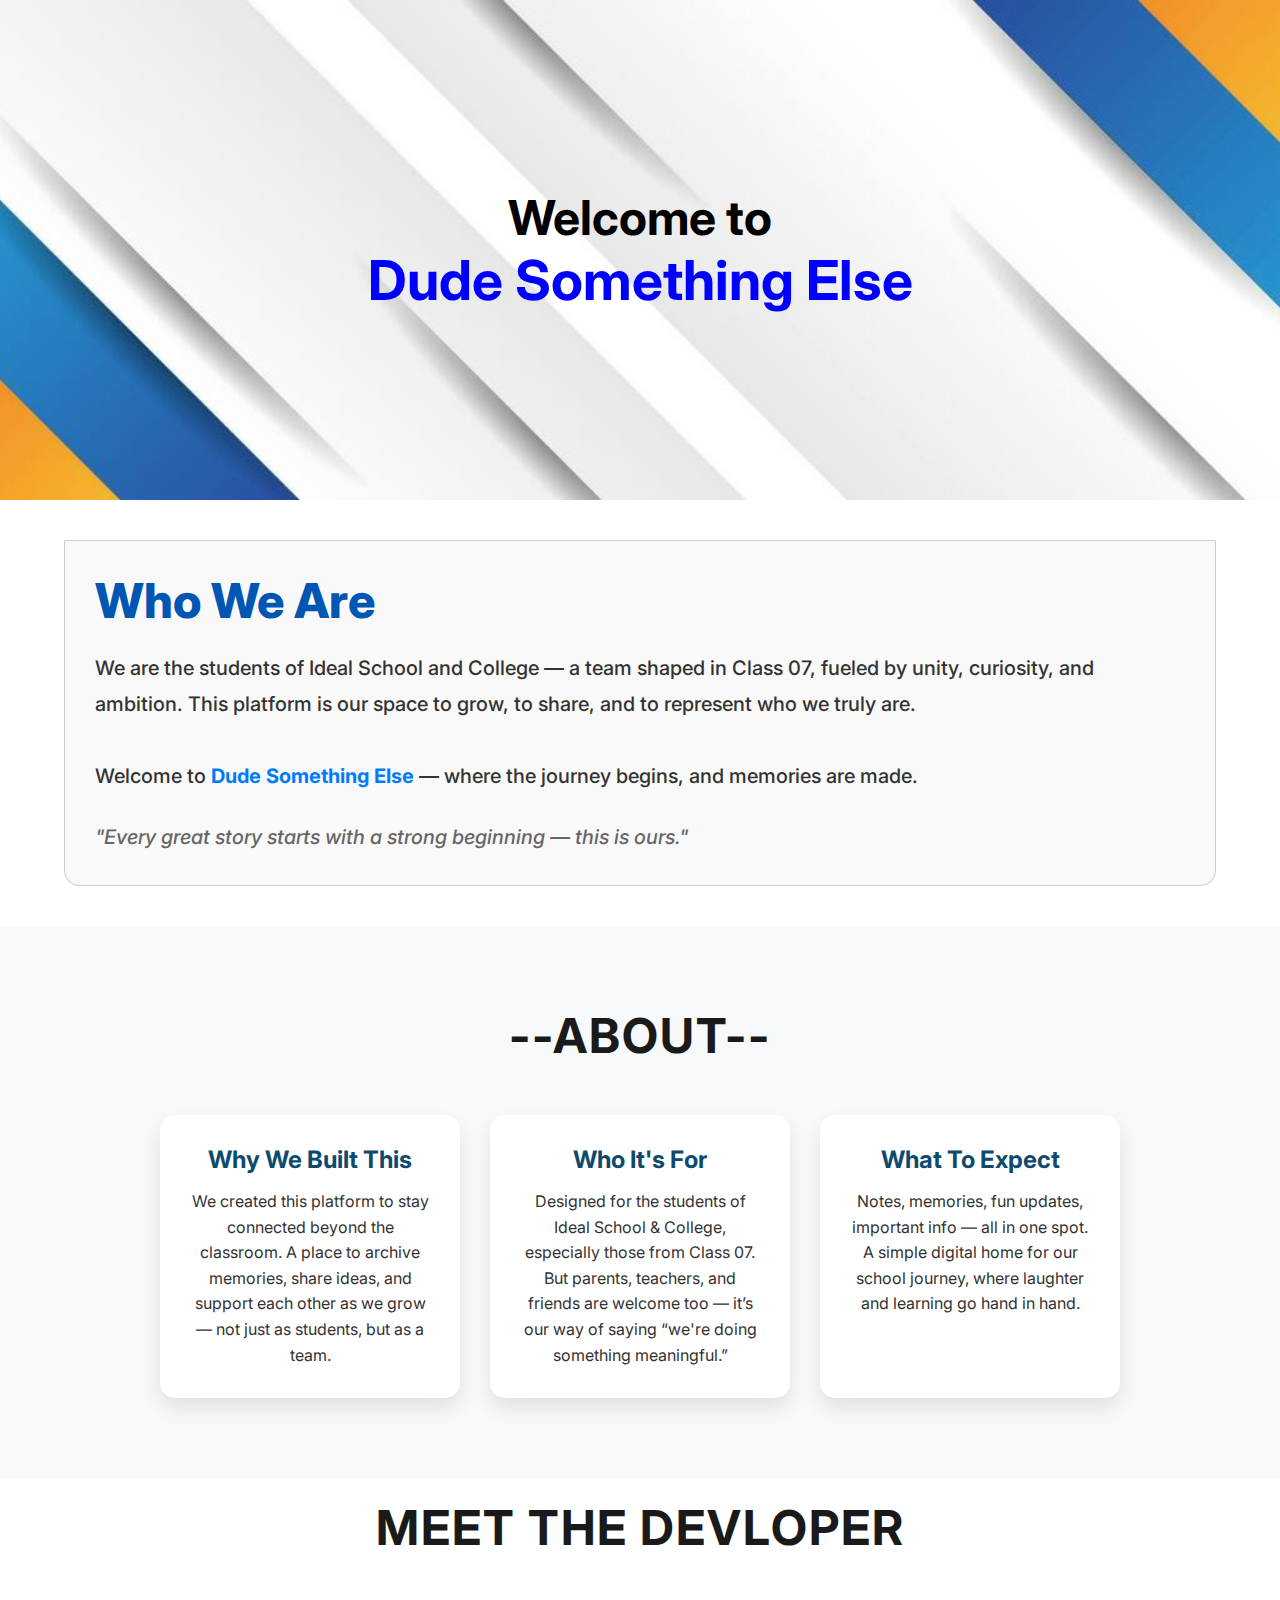
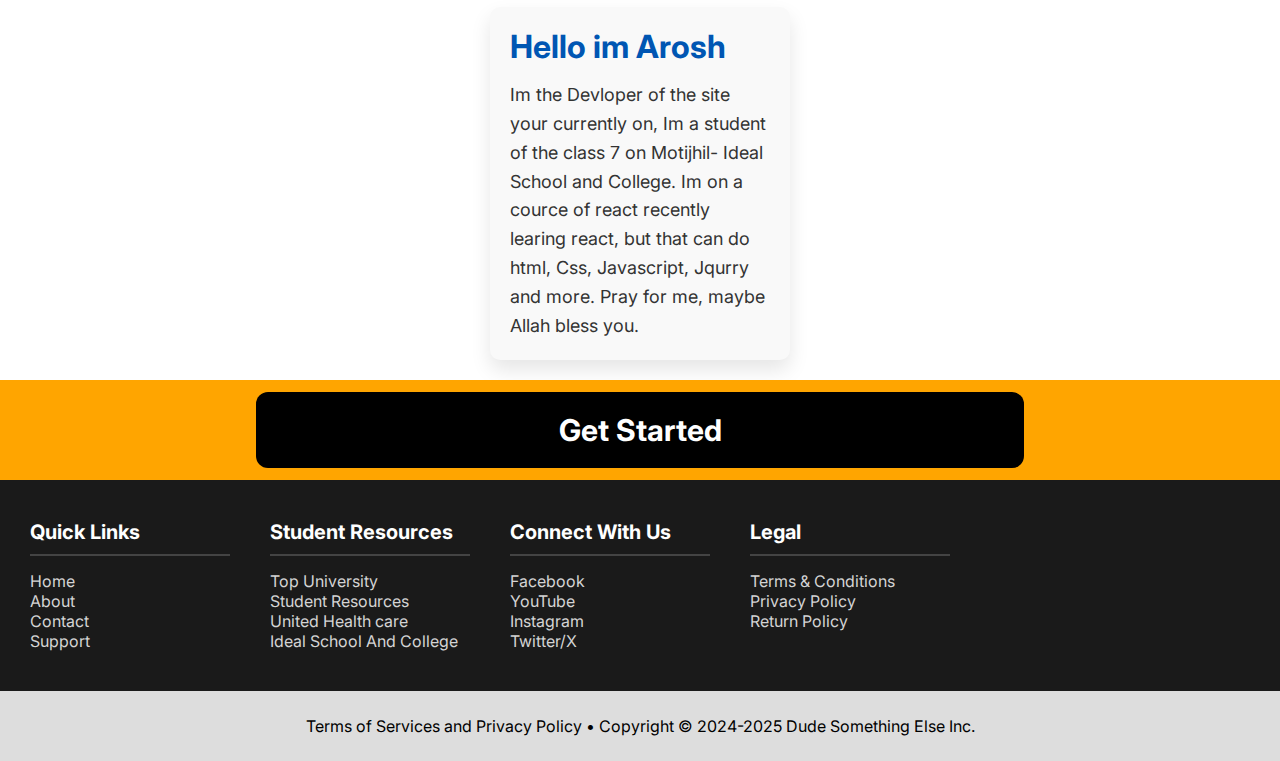
<file: index.html>
<!DOCTYPE html>
<html lang="en">
<head>
    <meta charset="UTF-8">
    <meta name="viewport" content="width=device-width, initial-scale=1.0">
    <link rel="stylesheet" href="style.css">
    <link href="https://fonts.googleapis.com/css2?family=Inter:ital,opsz,wght@0,14..32,100..900;1,14..32,100..900&display=swap" rel="stylesheet">
    <title>Welcome To Dude Something Else</title>
</head>
<body>
    <!--Nabar goes here-->
<nav>
    <div class="Nav_main">
        <div class="image-wrapper">
            <img src="Image/Nav_banner.jpg" alt="Nav_banner">
                <div class="text-inside">
                    <h2>
                    Welcome to <h2 class="colored_text">Dude Something Else</h2>
                </h2>
            </div>
        </div>
    </div>
</nav>
<!--Nabar ends here-->
<!--Section goes here-->
<section>
    <div class="section_main">

        <div class="Cards_div">
            <div class="cards">
                <h2>Who We Are</h2>
                    <p>
            We are the students of Ideal School and College —  
            a team shaped in Class 07, fueled by unity, curiosity, and ambition.  
            This platform is our space to grow, to share, and to represent who we truly are.  
        <br><br>
            Welcome to <span class="highlighted">Dude Something Else</span> —  
            where the journey begins, and memories are made.
                    </p>
    <p class="quote">"Every great story starts with a strong beginning — this is ours."</p>
</div>
</div>


</div>
</div>

    </div>
</section>

<!-- About Section middle starts here -->
<!-- About Section -->
<section class="about_whole_section">
    <div class="about_main_container">
        <h2 class="section_title">--About--</h2>
        <div class="about_cards_container">

        <div class="about_card">
            <h3>Why We Built This</h3>
            <p>
            We created this platform to stay connected beyond the classroom. A place to archive memories, share ideas, and support each other as we grow — not just as students, but as a team.
            </p>
        </div>

        <div class="about_card">
            <h3>Who It's For</h3>
            <p>
            Designed for the students of Ideal School & College, especially those from Class 07. But parents, teachers, and friends are welcome too — it’s our way of saying “we're doing something meaningful.”
            </p>
        </div>

        <div class="about_card">
            <h3>What To Expect</h3>
            <p>
            Notes, memories, fun updates, important info — all in one spot. A simple digital home for our school journey, where laughter and learning go hand in hand.
            </p>
        </div>

        </div>
    </div>
</section>


<section>
    <div class="container_section">
        <h2 class="Another_h2 section_title">Meet the Devloper</h2>
        <div class="Dev_intro about_card">
            <h2>Hello im Arosh</h2>
            <p>Im the Devloper of the site your currently on, Im a student of the class 7 on Motijhil- Ideal School and College. Im on a cource of react recently learing react, but that can do html, Css, Javascript, Jqurry and more. Pray for me, maybe Allah bless you.</p>
        </div>
    </div>
</section>
<!--Section ends here-->

<!----Get started goes here---->
<div class="Get_started">
    <a href="/dudeSomethingElse/htmls/home.html" target="_blank">Get Started</a>
</div>
<!----Get started ends here---->

<!--Settings section goes here-->
<div class="Settings">
    <div class="Settings_main">
        <div class="Settings_part">
        <h2>Quick Links</h2>
        <p><a href="#">Home</a></p>
        <p><a href="#">About</a></p>
        <p><a href="#">Contact</a></p>
        <p><a href="#">Support</a></p>
        </div>

        <div class="Settings_part">
        <h2>Student Resources</h2>
        <p><a href="https://www.topuniversities.com/blog/33-useful-websites-students">Top University</a></p>
        <p><a href="https://sites.google.com/westminsteracademy.org.uk/wastudentlearningresources/home">Student Resources</a></p>
        <p><a href="https://www.uhcsr.com">United Health care</a></p>
        <p><a href="https://iscm.edu.bd">Ideal School And College</a></p>
        </div>

        <div class="Settings_part">
        <h2>Connect With Us</h2>
        <p><a href="#">Facebook</a></p>
        <p><a href="#">YouTube</a></p>
        <p><a href="#">Instagram</a></p>
        <p><a href="#">Twitter/X</a></p>
        </div>

        <div class="Settings_part">
        <h2>Legal</h2>
        <p><a href="#">Terms & Conditions</a></p>
        <p><a href="#">Privacy Policy</a></p>
        <p><a href="#">Return Policy</a></p>
        </div>
    </div>
</div>

<!--Settings section ends here-->

<!--Footer goes here-->
    <footer>
        <div class="Footer_div">Terms of Services and Privacy Policy • Copyright © 2024-2025 Dude Something Else Inc.</div>
    </footer>
<!--Footer ends here-->
</body>
</html>
</file>
<file: style.css>
*{
    margin: 0;
    padding: 0;
    outline: 0;
}
ul,ol{
    list-style-type: none;
}
*, *::before, *::after {
    box-sizing: border-box;
}

/* Navbar part */
.image-wrapper {
    position: relative;
    width: 100%;
    height: 500px;
    overflow: hidden;
}

.image-wrapper img {
    width: 100%;
    height: 100%;
    object-fit: cover;
    display: block;
}
.colored_text{
    color: blue;
    font-size: 55px
}
.text-inside {
    position: absolute;
    top: 50%;
    left: 50%;
    transform: translate(-50%, -50%);
    color: #000;
    font-size: 32px;
    
    text-align: center;
    font-family: sans-serif;
    font-family: "Inter", sans-serif;
}

/* Section part */
.Cards_div {
    width: 90%;
    margin: 40px auto;
    height: fit-content;
    background-color: #f9f9f9;
    border: 1px solid #ccc;
    display: flex;
    padding: 30px;
    border-radius: 0 0 15px 15px;
    transition: all ease 0.4s;
}

.Cards_div:hover {
    box-shadow: 0 15px 25px rgba(0, 0, 0, 0.4);
    border-color: transparent;
    background-color: #fff;
}

.cards h2 {
    font-size: 48px;
    font-family: "Inter", sans-serif;
    font-weight: 800;
    color: #0056b3;
    margin-bottom: 20px;
}

.cards p {
    font-size: 20px;
    font-family: "Inter", sans-serif;
    font-weight: 500;
    line-height: 1.8;
    color: #333;
}

.cards .highlighted {
    color: #007bff;
    font-weight: 700;
}

.cards .quote {
    margin-top: 25px;
    font-style: italic;
    color: #666;
}

.about_whole_section {
    background-color: #f7f9fb;
    padding: 80px 0;
}

.about_main_container {
    width: 90%;
    max-width: 1200px;
    margin: 0 auto;
    text-align: center;
}

.section_title {
    font-size: 48px;
    font-family: "Inter", sans-serif;
    color: #1a1a1a;
    margin-bottom: 50px;
    text-transform: uppercase;
    letter-spacing: 2px;
}

.about_cards_container {
    display: flex;
    flex-wrap: wrap;
    gap: 30px;
    justify-content: center;
}

.about_card {
    background-color: #ffffff;
    box-shadow: 0 10px 20px rgba(0, 0, 0, 0.1);
    padding: 30px;
    border-radius: 15px;
    width: 300px;
    transition: all 0.3s ease-in-out;
}

.about_card:hover {
    transform: translateY(-5px);
    box-shadow: 0 15px 25px rgba(0, 0, 0, 0.15);
}

.about_card h3 {
    font-size: 24px;
    color: #0c4a6e;
    font-family: "Inter", sans-serif;
    margin-bottom: 15px;
}

.about_card p {
    font-size: 16px;
    color: #333333;
    font-family: "Inter", sans-serif;
    
    line-height: 1.6;
}

.container_section{
    padding: 20px;
}
.Another_h2{
    text-align: center;
}
.Dev_intro {
    background-color: #f9f9f9;
    padding: 20px;
    margin: 0 auto;
    border-radius: 10px;
    max-width: 90%;
    word-wrap: break-word;
    box-sizing: border-box;
}

.Dev_intro h2 {
    font-size: 32px;
    color: #0056b3;
    margin-bottom: 15px;
    font-family: "Inter", sans-serif;
}

.Dev_intro p {
    font-size: 18px;
    font-family: "Inter", sans-serif;
    line-height: 1.6;
    color: #333;
}



/*Settings CSS*/
.Settings {
    background-color: #1a1a1a;
    width: 100%;
    padding: 40px 30px;
    display: flex;
    flex-wrap: wrap;
}

.Settings_main {
    display: flex;
    flex-wrap: wrap;
    justify-content: space-between;
    gap: 40px;
}

.Settings_part {
    flex: 1;
    min-width: 200px;
}

.Settings_part h2 {
    color: #ffffff;
    font-family: "Inter", sans-serif;
    font-size: 20px;
    margin-bottom: 15px;
    border-bottom: 2px solid #444;
    padding-bottom: 10px;
}
.Settings_part p a {
    color: #d4d4d4;
    font-family: "Inter", sans-serif;
    text-decoration: none;
    transition: color 0.2s ease, transform 0.2s ease;
}

.Settings_part p a:hover {
    color: #00bfff;
    transform: translateX(5px);
}



/* Get started CSS*/

.Get_started {
    width: 100%;
    height: 100px;
    background-color: orange;
    display: flex;
    justify-content: center;  
    align-items: center;  
      
}

.Get_started a {
    text-align: center;
    border-radius: 12px;
    font-weight: 700;
    padding: 20px;
    width: 60%;
    text-decoration: none;
    font-size: 30px;
    font-family: "Inter", sans-serif;
    color: #fff;
    background-color: #000;

    transition: all linear .3s;   
}.Get_started a:hover{
    background-color: #fff;
    font-size: 32px;
    color: #000;
}


/*footer css*/

.Footer_div{
    padding: 25px;
    font-family: "Inter", sans-serif;
    text-align: center;
    background-color: #ddd;
}


















/* ---------- RESPONSIVE STYLES ---------- */
@media (max-width: 1024px) {
    .about_cards_container {
        flex-direction: column;
        align-items: center;
    }

    .Cards_div {
        flex-direction: column;
        padding: 20px;
    }

    .section_title {
        font-size: 36px;
    }

    .cards h2 {
        font-size: 36px;
    }

    .cards p {
        font-size: 18px;
    }

    .colored_text {
        font-size: 45px;
    }

    .text-inside {
        font-size: 28px;
    }
}

@media (max-width: 768px) {
    .image-wrapper {
        height: 300px;
    }

    .text-inside {
        font-size: 24px;
    }

    .Cards_div {
        width: 95%;
    }

    .about_card {
        width: 90%;
    }

    .Dev_intro {
        width: 90%;
        margin: auto;
    }

    .section_title {
        font-size: 32px;
    }

    .cards h2 {
        font-size: 28px;
    }

    .cards p {
        font-size: 16px;
    }

    .Settings_main {
        flex-direction: column;
        gap: 20px;
        padding: 20px;
    }

    .Settings_part {
        width: 100%;
        text-align: center;
    }

    footer .Footer_div {
        font-size: 14px;
        text-align: center;
        padding: 15px;
    }
}

@media (max-width: 480px) {
    .colored_text {
        font-size: 32px;
    }

    .text-inside {
        font-size: 20px;
    }

    .cards p,
    .about_card p {
        font-size: 15px;
    }

    .cards h2,
    .about_card h3 {
        font-size: 24px;
    }

    .section_title {
        font-size: 28px;
    }
}

@media (max-width: 768px) {
    .Dev_intro h2 {
        font-size: 24px;
    }

    .Dev_intro p {
        font-size: 16px;
    }

    .section_title {
        font-size: 32px;
    }

    .Cards_div {
        flex-direction: column;
        padding: 20px;
    }
}
</file>
